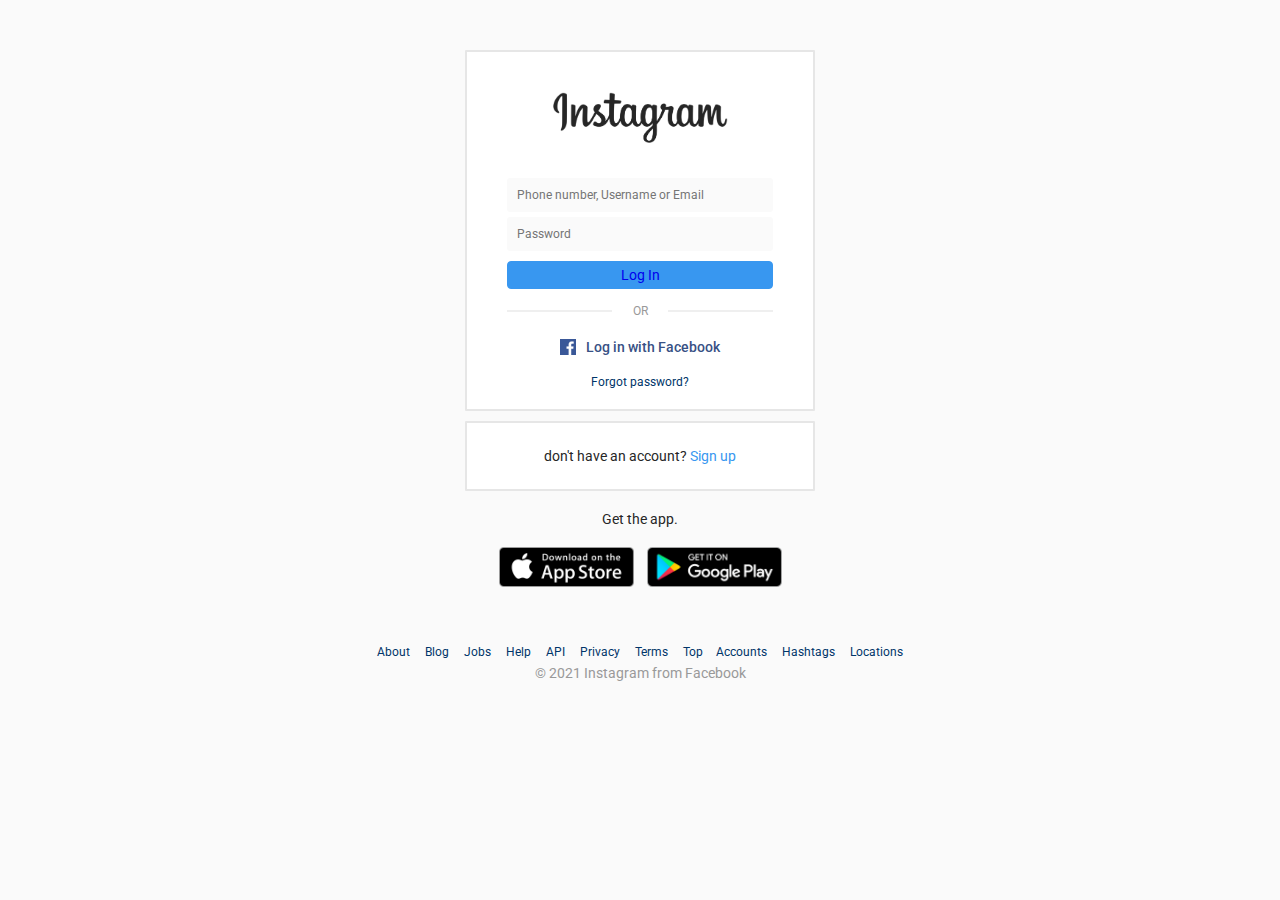
<file: insta/index.html>
<!DOCTYPE html>
<html lang="en">

<head>
    <meta charset="UTF-8">
    <meta http-equiv="X-UA-Compatible" content="IE=edge">
    <meta name="viewport" content="width=device-width, initial-scale=1.0">
    <title>Instagram</title>
    <link rel="stylesheet" href="./instastyle.css">
</head>

<body>

    <div class="wrapper">
        <div class="header">
            <div class="top"> 
                <div class="logo">
                    <img src="./images/instagram.png" alt="instagram logo" style="width: 175px;">
                </div>
                <div class="form">
                    <div class="input_feild">
                        <input type="text" placeholder="Phone number, Username or Email" class="input">
                    </div>
                    <div class="input_feild">
                        <input type="password" placeholder="Password" class="input">
                    </div>
                    <div class="btn">
                        <a href="https://www.instagram.com/accounts/login/?hl=en">Log In</a>
                    </div>
                </div>
                <div class="or">
                    <div class="line"></div>
                    <p>OR</p>
                    <div class="line"></div>
                </div>
                <div class="diff">
                    <div class="fb">
                        <img src="./images/facebook.png" alt="fb logo">
                        <p>Log in with Facebook</p>
                    </div>
                    <div class="forgot">
                        <a href="#">Forgot password?</a>
                    </div>
                </div>
            </div>
            <div class="signup">
                <p>don't have an account? <a href="#">Sign up</a> </p>
            </div>
            <div class="apps">
                <p>Get the app.</p>
                <div class="icon">
                    <a href="#"><img src="./images/appstore.png" alt="appstore pic"></a>
                    <a href="#"><img src="./images/googleplay.png" alt="googleplay"></a>

                </div>
            </div>
        </div>
        <div class="footer">
            <div class="links">
                <ul>
                    <li><a href="#">About</a></li>
                    <li><a href="#">Blog</a></li>
                    <li><a href="#">Jobs</a></li>
                    <li><a href="#">Help</a></li>
                    <li><a href="#">API</a></li>
                    <li><a href="#">Privacy</a></li>
                    <li><a href="#">Terms</a></li>
                    <li><a href="#">Top Accounts </a></li>
                    <li><a href="#">Hashtags</a></li>
                    <li><a href="#">Locations</a></li>
                    
                </ul>
            </div>
        </div>
        <div class="copyright">
            © 2021 Instagram from Facebook
        </div>
    </div>


</body>

</html>
</file>
<file: insta/instastyle.css>
@import url('https://fonts.googleapis.com/css2?family=Roboto:wght@300&display=swap');

*{
    margin: 0;
    padding: 0;
    box-sizing: border-box;
    outline: none;
    list-style: none;
    text-decoration: none;
    font-family: 'Roboto' , sans-serif;
}
body{
    background: #fafafa;
    font-size: 14px;
}
.wrapper .header{
    max-width: 350px;
    width: 100%;
    height: auto;
    margin: 50px auto;
}
.wrapper .header .top,
.wrapper .header .signup
{
    background: #fff;
    border: 2px solid #e6e6e6;
    border-radius: 1px;
    padding: 40px 40px 20px;
}
.wrapper .header .logo img{
    display: block;
    margin: 0 auto 35px;
}
.wrapper .header .form .input_feild{
   margin-bottom: 5px;
}
.wrapper .header .form .input_feild .input{
    width: 100%;
    background: #fafafa;
    border: 1px #efefef;
    font-size: 12px;
    border-radius: 3px;
    color: #262626;
    padding: 10px;
}
.wrapper .header .form .input_feild .input:focus{
    border: 1px solid #b2bbb2;
}
.wrapper .header .form .btn{
    margin: 10px 0;
    background: #3897f0;
    border: 1px solid #3897f0;
    border-radius: 4px;
    text-align: center;
    padding: 5px;
}
.wrapper .header .form .btn a{
    color: #fff
    display block
}
.wrapper .header .or {
    display: flex;
    height: 15px;
    margin: 15px 0 20px;
    justify-content: space-between;
    align-items: center
}
.wrapper .header .or .line {
    width: 105px;
    height: 2px;
    background: #efefef;

}
.wrapper .header .or p {
    color: #999;
    font-size: 12px;
}
.wrapper .header .diff .fb {
    display: flex;
    justify-content: center;
    align-items: center;
}
.wrapper .header .diff .fb img {
    width: 16px;
    height: 16px;
}
.wrapper .header .diff .fb p {
    color: #385185;
    font-weight: 500;
    margin-left: 10px;
}
.wrapper .header .diff .forgot {
    font-size: 12px;
    text-align: center;
    margin-top: 20px;
}
.wrapper .header .diff .forgot a {
    color: #003569;
}
.wrapper .header .signup {
    margin: 10px 0 20px;
    padding: 25px 40px;
    text-align: center;
    color: #262626;
}
.wrapper .header .signup a {
    color: #3897f0;
}
.wrapper .header .apps{
    text-align: center;
    color: #262626;
    display: block;
    padding: 0px;
    margin-bottom: 20px;
    text-align: justify;
    text-align: center;

    
}
.wrapper .header .apps p{
    margin-bottom: 20px;
}
.wrapper .header .apps a img{
     width: 135px;
     height: 40px;
     margin: 0 5px;

}
.wrapper .header .apps .icon
{
    display: block;
    padding: 0px;
    margin-bottom: 10px;
    text-align: justify;
    text-align: center;
}
.wrapper .footer {
    max-width: 835px;
    width: 100%;
    margin: 0 auto;
    padding: 30px 0;
    display: flex;
    justify-content: center;
    word-spacing: 10px;
    display: flex;
    padding: 2px;
    text-align: center;
}
.wrapper .footer .links ul li {
    display: inline-block;
    margin: right;
   
    
}
.wrapper .footer .links ul li a {
    font-size: 12px;
    color: #003569;
    display: block;
    padding: 1px;
    text-align: justify;
    
}
.wrapper .footer .links {
    display: block;
    padding: 1px;
    text-align: justify;
}
.wrapper .copyright {
    color: #999;
    justify-content: center;
    text-align: center;
    align-items: center;
    display: flex;
    margin: bottom 20px;
    padding: 2px;

}
</file>
